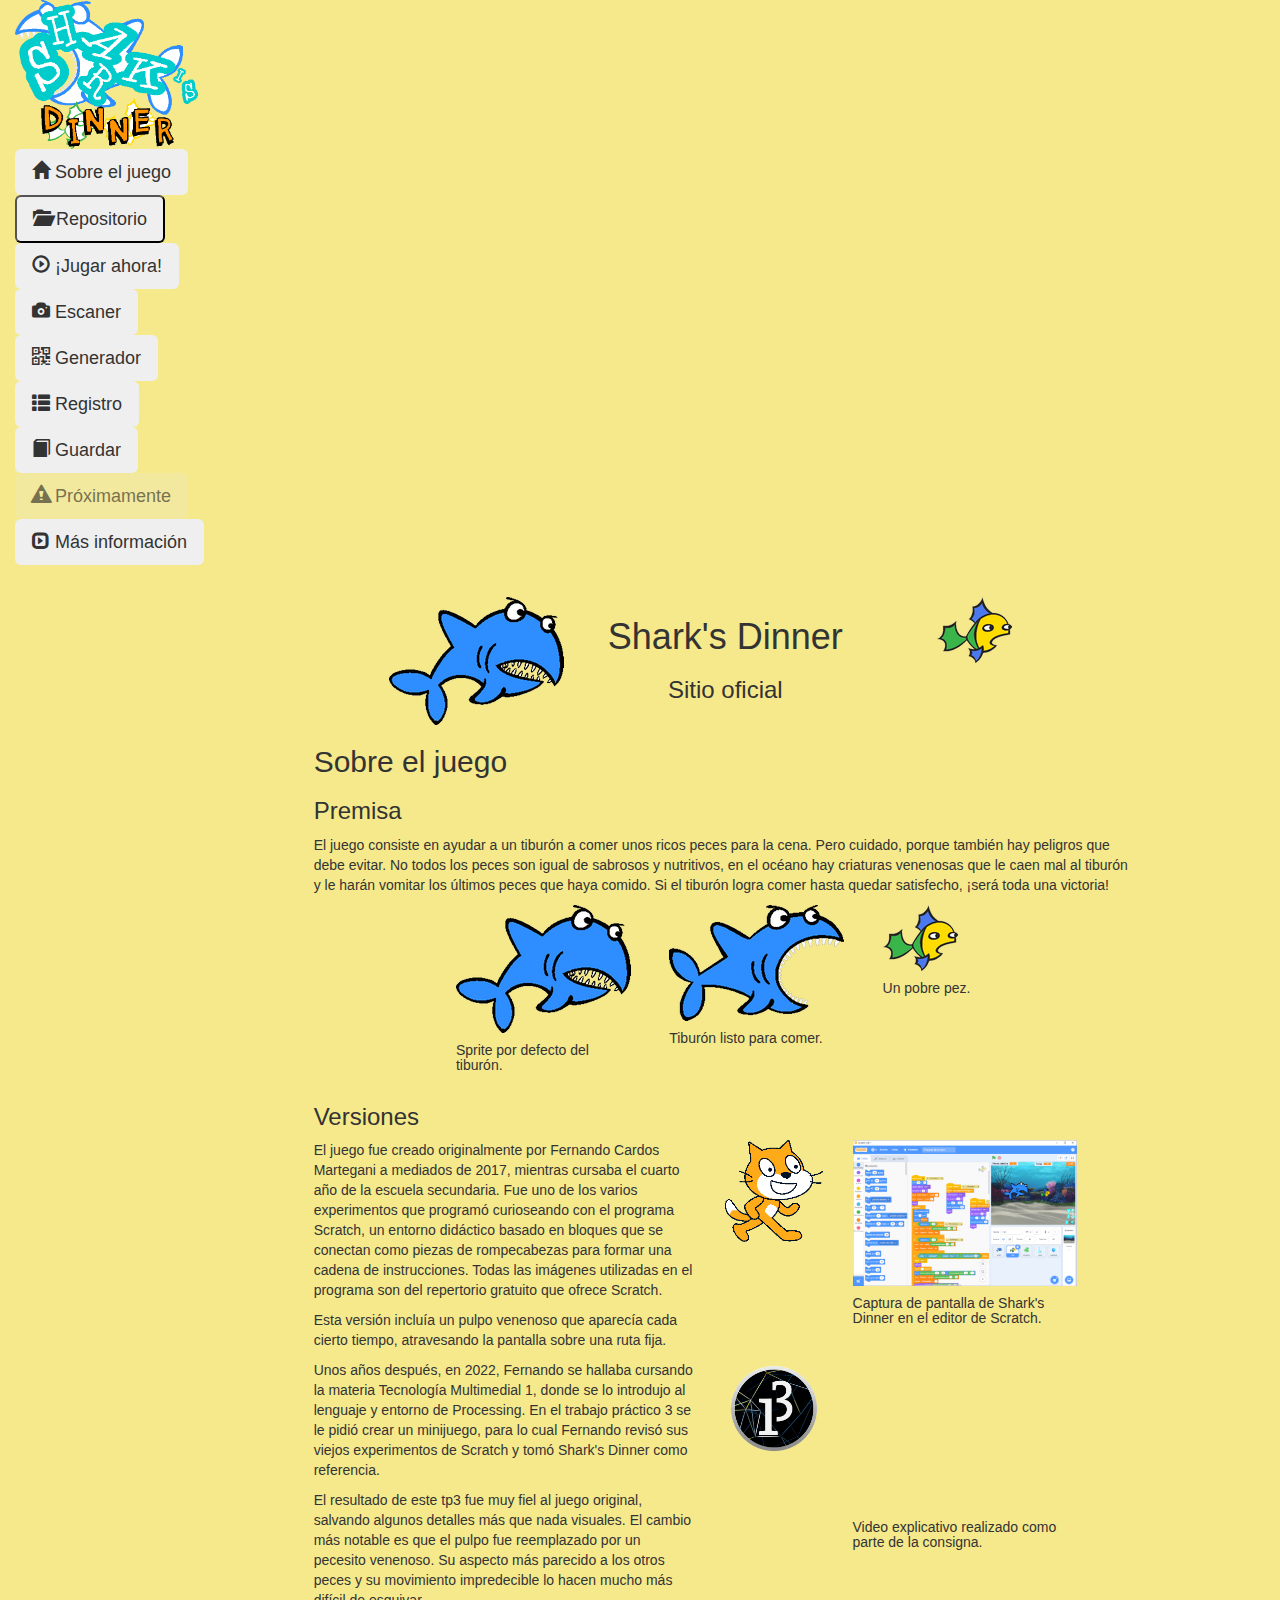
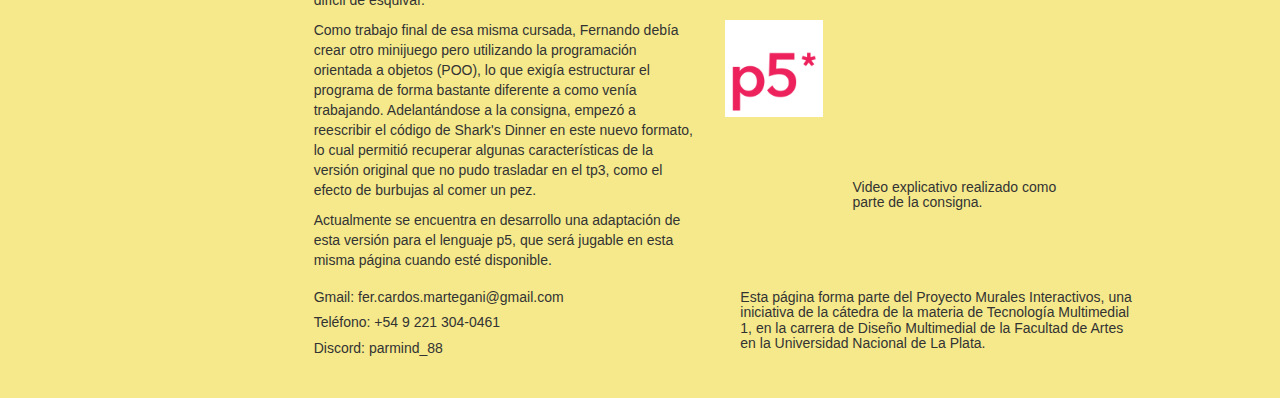
<file: index.html>
<!doctype html>
<html lang="en">
  <head>
    <meta charset="utf-8">
    <meta http-equiv="X-UA-Compatible" content="IE=edge">
    <meta name="viewport" content="width=device-width, initial-scale=1">
    <!-- The above 3 meta tags *must* come first in the head; any other head content must come *after* these tags -->

    <!-- Bootstrap -->
    <link rel="stylesheet" href="https://cdn.jsdelivr.net/npm/bootstrap@3.4.1/dist/css/bootstrap.min.css" integrity="sha384-HSMxcRTRxnN+Bdg0JdbxYKrThecOKuH5zCYotlSAcp1+c8xmyTe9GYg1l9a69psu" crossorigin="anonymous">

    <!-- botones -->
    <script src="./js/index.js"></script>
    
    <!-- estilo -->
    <link rel="stylesheet" href="./styles/index.css" />   <!-- HOJA PERSONALIZADA -->
    <link rel="icon" href="./assets/img/fish-0.png" />
    <title>Shark's Dinner Lite - Home</title>
  </head>


  <body>
    <!-- -------------------------------------------------------------------------------------BARRA LATERAL -->
    <div id="fixed" class="container-fluid visible-lg-block">
      <div class="row">
        <div id="sidebar" class="col-lg-2">
          <div class="imagen">
            <img src="./assets/img/Title.png" alt="Logo del juego" class="img-responsive center-block">
          </div>
          <div class="botones"></div>
        </div>
      </div>
    </div>


    <div id="pagina" class="container-fluid">
      <div class="row">
        <div id="contenido" class="col-lg-10 col-lg-offset-2">
          
          <!-- -------------------------------------------------------------------------------------PORTADA -->
          <div id="portada" class="row">
            <div class="imagen col-sm-3 col-sm-offset-1">
              <img src="./assets/img/shark-0,0.png" alt="Tiburón" class="tiburon img-responsive center-block">
            </div>
            <div id="titulo" class="col-sm-4 text-center">
              <h1>Shark's Dinner</h1>
              <h3>Sitio oficial</h3>
            </div>
            <div class="imagen col-sm-3">
              <img src="./assets/img/fish-0.png" alt="Pez" class="pez img-responsive center-block">
            </div>
          </div>

          <!-- -------------------------------------------------------------------------------------BARRA DE NAVEGACIÓN -->
          <nav id="navbar" class="row hidden-lg">
            <div class="botones"></div>
          </nav>
          
          <div class="separador"></div>

          <!-- -------------------------------------------------------------------------------------SOBRE EL JUEGO -->
          <div id="sobreElJuego">
            <div>
              <h2>Sobre el juego</h2>
            </div>

            <!-- ---------------------------------------------------------------------PREMISA -->
            <div id="premisa">
              <h3>Premisa</h3>
              <p>El juego consiste en ayudar a un tiburón a comer unos ricos peces para la cena. Pero cuidado, porque también hay peligros que debe evitar. No todos los peces son igual de sabrosos y nutritivos, en el océano hay criaturas venenosas que le caen mal al tiburón y le harán vomitar los últimos peces que haya comido. Si el tiburón logra comer hasta quedar satisfecho, ¡será toda una victoria!</p>
              <div class="imagenes row">
                <div class="imagen col-sm-3 col-sm-offset-2 col-xs-12">
                  <img src="./assets/img/shark-0,0.png" alt="Tiburón con boca cerrada">
                  <h5>Sprite por defecto del tiburón.</h5>
                </div>
                <div class="imagen col-sm-3 col-xs-12">
                  <img src="./assets/img/shark-1,0.png" alt="Tiburón con boca abierta">
                  <h5>Tiburón listo para comer.</h5>
                </div>
                <div class="imagen col-sm-2 col-xs-12">
                  <img src="./assets/img/fish-0.png" alt="Pez">
                  <h5>Un pobre pez.</h5>
                </div>
              </div>
            </div>

            <!-- ---------------------------------------------------------------------VIDEOS -->
            <div id="versiones" class="row">
              <div class="col-sm-12">
                <h3>Versiones</h3>
              </div>

              <!-- ---------------------------------------------------------SCRATCH -->
              <div id="scratch" class="col-sm-12 row">
                <div class="texto col-lg-6 col-xs-12">
                  <p>El juego fue creado originalmente por Fernando Cardos Martegani a mediados de 2017, mientras cursaba el cuarto año de la escuela secundaria. Fue uno de los varios experimentos que programó curioseando con el programa Scratch, un entorno didáctico basado en bloques que se conectan como piezas de rompecabezas para formar una cadena de instrucciones. Todas las imágenes utilizadas en el programa son del repertorio gratuito que ofrece Scratch.</p>
                  <p>Esta versión incluía un pulpo venenoso que aparecía cada cierto tiempo, atravesando la pantalla sobre una ruta fija.</p>
                </div>
                <div class="imagenes col-lg-6 col-sm-12 col-xs-12 row">
                  <div class="imagen logo col-sm-4 col-xs-4">
                    <img src="./assets/img/logo-scratch.png" alt="Logo de Scratch" class="img-responsive">
                  </div>
                  <div class="imagen frame col-sm-8 col-xs-8">
                    <img src="./assets/img/screen-scratch.png" alt="Captura de pantalla de Scratch" class="img-responsive">
                    <h5>Captura de pantalla de Shark's Dinner en el editor de Scratch.</h5>
                  </div>
                </div>
              </div>

              <!-- ---------------------------------------------------------PROCESSING TP3 -->
              <div id="processing3" class="version col-sm-12 row">
                <div class="texto col-lg-6 col-xs-12">
                  <p>Unos años después, en 2022, Fernando se hallaba cursando la materia Tecnología Multimedial 1, donde se lo introdujo al lenguaje y entorno de Processing. En el trabajo práctico 3 se le pidió crear un minijuego, para lo cual Fernando revisó sus viejos experimentos de Scratch y tomó Shark's Dinner como referencia.</p>
                  <p>El resultado de este tp3 fue muy fiel al juego original, salvando algunos detalles más que nada visuales. El cambio más notable es que el pulpo fue reemplazado por un pecesito venenoso. Su aspecto más parecido a los otros peces y su movimiento impredecible lo hacen mucho más difícil de esquivar.</p>
                </div>
                <div class="imagenes col-lg-6 col-sm-12 col-xs-12 row">
                  <div class="imagen logo col-sm-4 col-xs-4">
                    <img src="./assets/img/logo-processing.png" alt="Logo de Processing" class="img-responsive">
                  </div>
                  <div class="imagen frame col-sm-8 col-xs-8">
                    <iframe src="https://www.youtube.com/embed/OBnCmYPVv04" frameborder="0" allowfullscreen class="img-responsive"></iframe>
                    <h5>Video explicativo realizado como parte de la consigna.</h5>
                  </div>
                </div>
              </div>

              <!-- ---------------------------------------------------------PROCESSING TP5 -->
              <div id="processing5" class="version col-sm-12 row">
                <div class="texto col-lg-6 col-xs-12">
                  <p>Como trabajo final de esa misma cursada, Fernando debía crear otro minijuego pero utilizando la programación orientada a objetos (POO), lo que exigía estructurar el programa de forma bastante diferente a como venía trabajando. Adelantándose a la consigna, empezó a reescribir el código de Shark's Dinner en este nuevo formato, lo cual permitió recuperar algunas características de la versión original que no pudo trasladar en el tp3, como el efecto de burbujas al comer un pez.</p>
                  <p>Actualmente se encuentra en desarrollo una adaptación de esta versión para el lenguaje p5, que será jugable en esta misma página cuando esté disponible.</p>
                </div>
                <div class="imagenes col-lg-6 col-sm-12 col-xs-12 row">
                  <div class="imagen logo col-sm-4 col-xs-4">
                    <img src="./assets/img/logo-p5.png" alt="Logo de p5" class="img-responsive">
                  </div>
                  <div class="imagen frame col-sm-8 col-xs-8">
                    <iframe src="https://www.youtube.com/embed/NI2I05LRbY4" frameborder="0" allowfullscreen class="img-responsive"></iframe>
                    <h5>Video explicativo realizado como parte de la consigna.</h5>
                  </div>
                </div>
              </div>
            </div>
            
            <!-- -------------------------------------------------------------------------------------FOOTER -->
            <div class="separador"></div>

            <footer id="footer" class="row">
              <div id="contacto" class="col-sm-6 col-xs-12">
                <h5> Gmail: fer.cardos.martegani@gmail.com </h5>
                <h5> Teléfono: +54 9 221 304-0461 </h5>
                <h5> Discord: parmind_88 </h5>
              </div>
              <div class="col-sm-6 col-xs-12">
                <h5>Esta página forma parte del Proyecto Murales Interactivos, una iniciativa de la cátedra de la materia de Tecnología Multimedial 1, en la carrera de Diseño Multimedial de la Facultad de Artes en la Universidad Nacional de La Plata.</h5>
              </div>
            </footer>
          </div>
        </div>
      </div>
    </div>


    <!-- botones -->
    <script src="./js/index.js"></script>


    <!-- jQuery (necessary for Bootstrap's JavaScript plugins) -->
    <script src="https://code.jquery.com/jquery-1.12.4.min.js" integrity="sha384-nvAa0+6Qg9clwYCGGPpDQLVpLNn0fRaROjHqs13t4Ggj3Ez50XnGQqc/r8MhnRDZ" crossorigin="anonymous"></script>
    <!-- Include all compiled plugins (below), or include individual files as needed -->
    <script src="https://cdn.jsdelivr.net/npm/bootstrap@3.4.1/dist/js/bootstrap.min.js" integrity="sha384-aJ21OjlMXNL5UyIl/XNwTMqvzeRMZH2w8c5cRVpzpU8Y5bApTppSuUkhZXN0VxHd" crossorigin="anonymous"></script>
  </body>
</html>
</file>
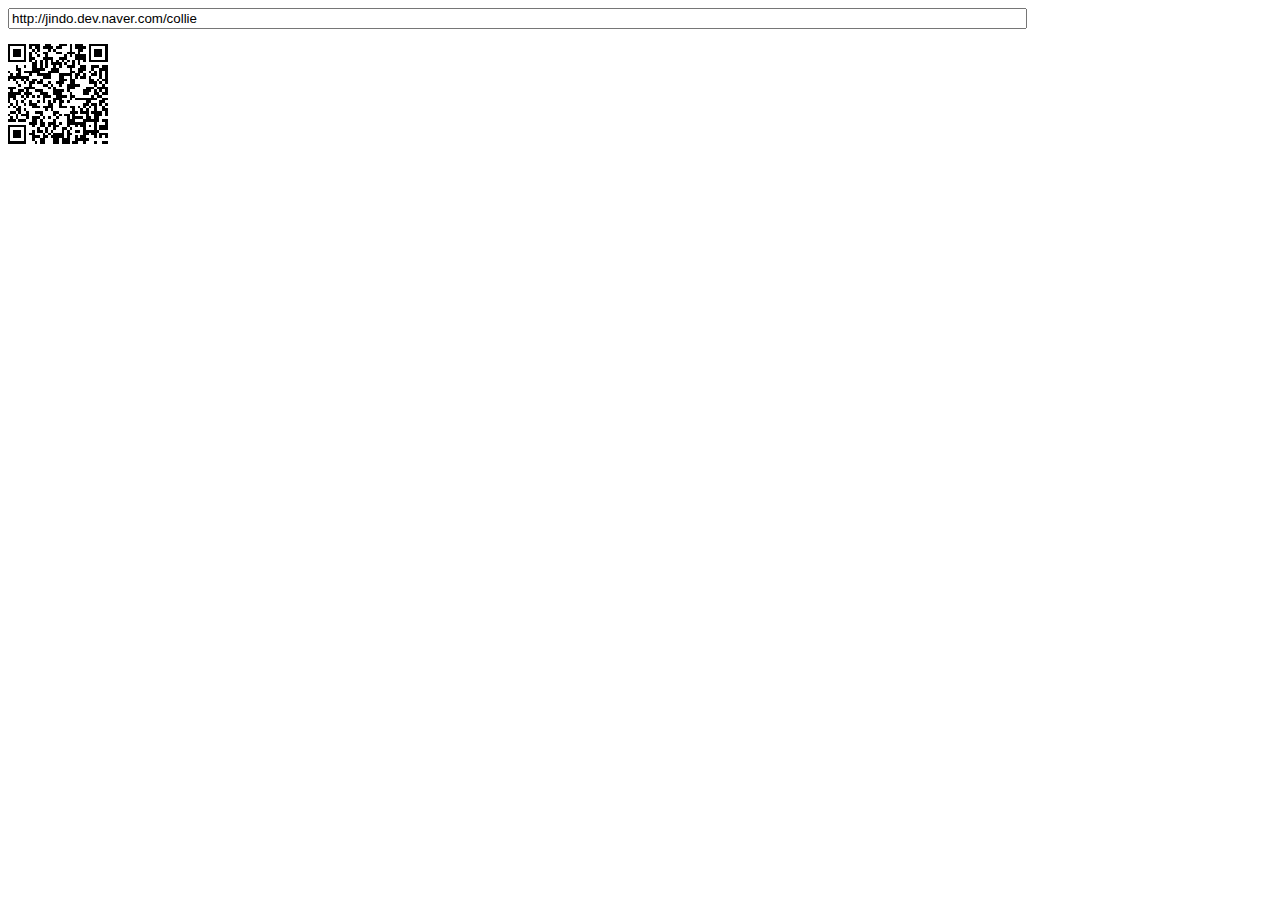
<file: libraries/davidshimjs-qrcodejs-04f46c6/index.html>
<!DOCTYPE html PUBLIC "-//W3C//DTD XHTML 1.0 Transitional//EN" "http://www.w3.org/TR/xhtml1/DTD/xhtml1-transitional.dtd">
<html xmlns="http://www.w3.org/1999/xhtml" xml:lang="ko" lang="ko">
<head>
<title>Cross-Browser QRCode generator for Javascript</title>
<meta http-equiv="Content-Type" content="text/html; charset=UTF-8" />
<meta name="viewport" content="width=device-width,initial-scale=1,user-scalable=no" />
<script type="text/javascript" src="jquery.min.js"></script>
<script type="text/javascript" src="qrcode.js"></script>
</head>
<body>
<input id="text" type="text" value="http://jindo.dev.naver.com/collie" style="width:80%" /><br />
<div id="qrcode" style="width:100px; height:100px; margin-top:15px;"></div>

<script type="text/javascript">
var qrcode = new QRCode(document.getElementById("qrcode"), {
	width : 100,
	height : 100
});

function makeCode () {		
	var elText = document.getElementById("text");
	
	if (!elText.value) {
		alert("Input a text");
		elText.focus();
		return;
	}
	
	qrcode.makeCode(elText.value);
}

makeCode();

$("#text").
	on("blur", function () {
		makeCode();
	}).
	on("keydown", function (e) {
		if (e.keyCode == 13) {
			makeCode();
		}
	});
</script>
</body>
</file>
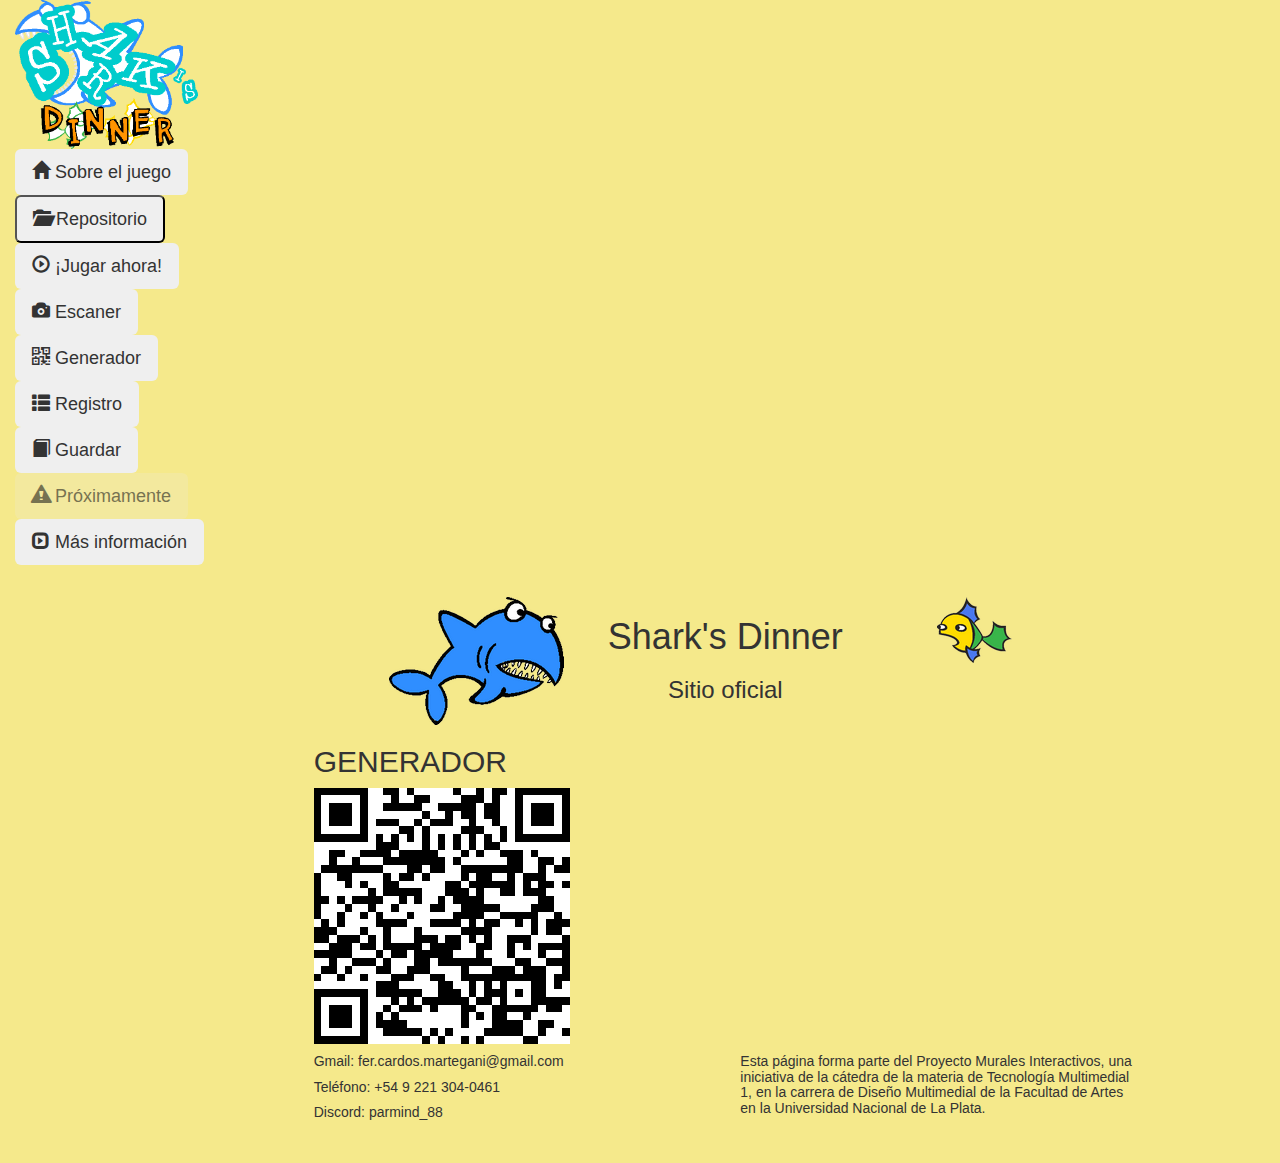
<file: generador.html>
<!DOCTYPE html>
<html lang="en">
  <head>
    <meta charset="utf-8" />
    <meta http-equiv="X-UA-Compatible" content="IE=edge">
    <meta name="viewport" content="width=device-width, initial-scale=1">
    <!-- The above 3 meta tags *must* come first in the head; any other head content must come *after* these tags -->

    <!-- Bootstrap -->
    <link rel="stylesheet" href="https://cdn.jsdelivr.net/npm/bootstrap@3.4.1/dist/css/bootstrap.min.css" integrity="sha384-HSMxcRTRxnN+Bdg0JdbxYKrThecOKuH5zCYotlSAcp1+c8xmyTe9GYg1l9a69psu" crossorigin="anonymous">

    <!-- botones -->
    <script src="./js/index.js"></script>
    
    <!-- estilo -->
    <link rel="stylesheet" type="text/css" href="styles/index.css">
    <link rel="icon" href="./assets/img/fish-0.png" />
    <title>Shark's Dinner generador</title>
  </head>

  <body>
    <!-- -------------------------------------------------------------------------------------BARRA LATERAL -->
    <div id="fixed" class="container-fluid visible-lg-block">
      <div class="row">
        <div id="sidebar" class="col-lg-2">
          <div class="imagen">
            <img src="./assets/img/Title.png" alt="Logo del juego" class="img-responsive center-block">
          </div>
          <div class="botones"></div>
        </div>
      </div>
    </div>


    <div id="pagina" class="container-fluid">
      <div class="row">
        <div id="contenido" class="col-lg-10 col-lg-offset-2">
          
          <!-- -------------------------------------------------------------------------------------PORTADA -->
          <div id="portada" class="row">
            <div class="imagen col-sm-3 col-sm-offset-1">
              <img src="./assets/img/shark-0,0.png" alt="Tiburón" class="tiburon img-responsive center-block">
            </div>
            <div id="titulo" class="col-sm-4 text-center">
              <h1>Shark's Dinner</h1>
              <h3>Sitio oficial</h3>
            </div>
            <div class="imagen col-sm-3">
              <img src="./assets/img/fish-1.png" alt="Pez" class="pez img-responsive center-block">
            </div>
          </div>

          <!-- -------------------------------------------------------------------------------------BARRA DE NAVEGACIÓN -->
          <nav id="navbar" class="row hidden-lg">
            <div class="botones"></div>
          </nav>

          <div class="separador"></div>

          <!-- -------------------------------------------------------------------------------------ESCANER -->
          <div id="generador">
            <div>
              <h2>GENERADOR</h2>
            </div>
            <div id="qrcode"></div>
          </div>
          
          <!-- -------------------------------------------------------------------------------------FOOTER -->
          <div class="separador"></div>

          <footer id="footer" class="row">
            <div id="contacto" class="col-sm-6 col-xs-12">
              <h5> Gmail: fer.cardos.martegani@gmail.com </h5>
              <h5> Teléfono: +54 9 221 304-0461 </h5>
              <h5> Discord: parmind_88 </h5>
            </div>
            <div class="col-sm-6 col-xs-12">
              <h5>Esta página forma parte del Proyecto Murales Interactivos, una iniciativa de la cátedra de la materia de Tecnología Multimedial 1, en la carrera de Diseño Multimedial de la Facultad de Artes en la Universidad Nacional de La Plata.</h5>
            </div>
          </footer>
        </div>
      </div>
    </div>
    

    <!-- LIBRERÍA GENERADOR -->
    <script src="./libraries/davidshimjs-qrcodejs-04f46c6/jquery.min.js" type="text/javascript"></script>
    <script src="./libraries/davidshimjs-qrcodejs-04f46c6/qrcode.js" type="text/javascript"></script>
    <script>
      new QRCode(document.getElementById("qrcode"), "https://youtu.be/dQw4w9WgXcQ");
    </script>

    <!-- jQuery (necessary for Bootstrap's JavaScript plugins) -->
    <script src="https://code.jquery.com/jquery-1.12.4.min.js" integrity="sha384-nvAa0+6Qg9clwYCGGPpDQLVpLNn0fRaROjHqs13t4Ggj3Ez50XnGQqc/r8MhnRDZ" crossorigin="anonymous"></script>
    <!-- Include all compiled plugins (below), or include individual files as needed -->
    <script src="https://cdn.jsdelivr.net/npm/bootstrap@3.4.1/dist/js/bootstrap.min.js" integrity="sha384-aJ21OjlMXNL5UyIl/XNwTMqvzeRMZH2w8c5cRVpzpU8Y5bApTppSuUkhZXN0VxHd" crossorigin="anonymous"></script>
  </body>
</html>
</file>
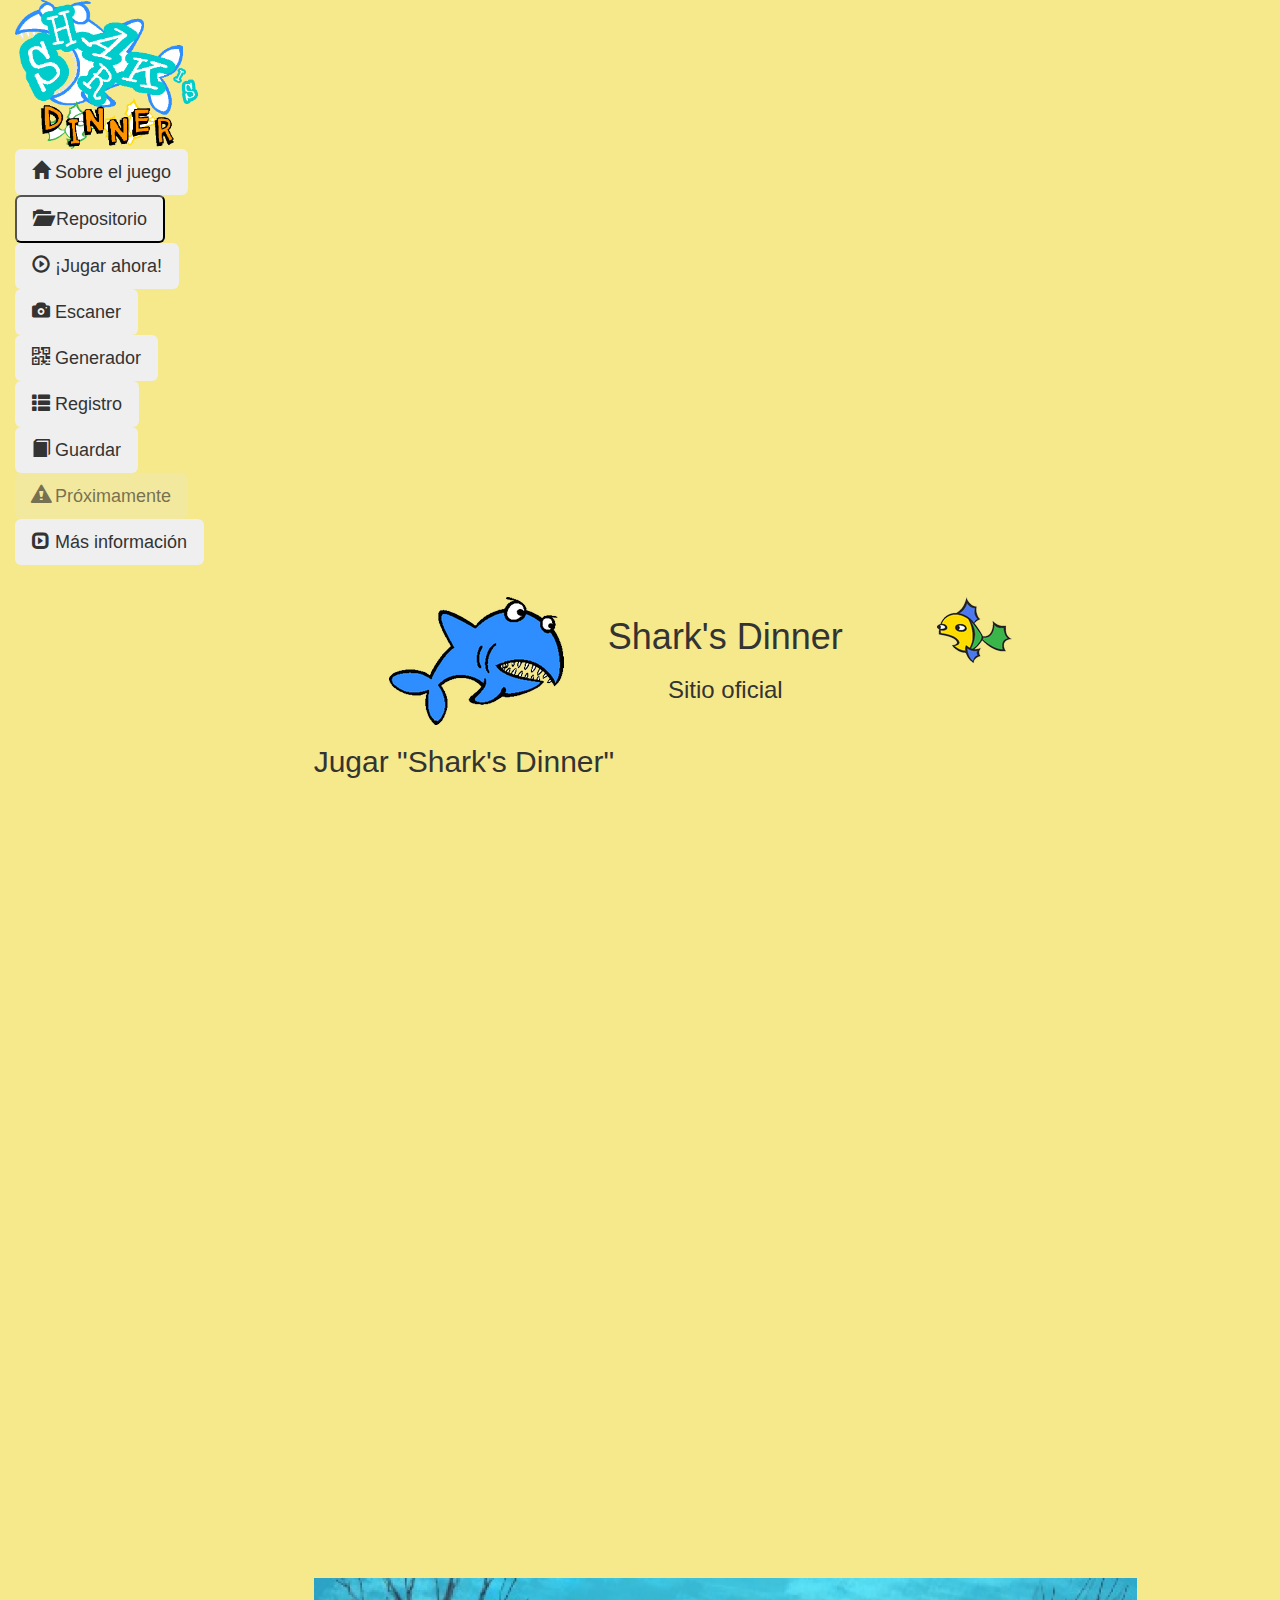
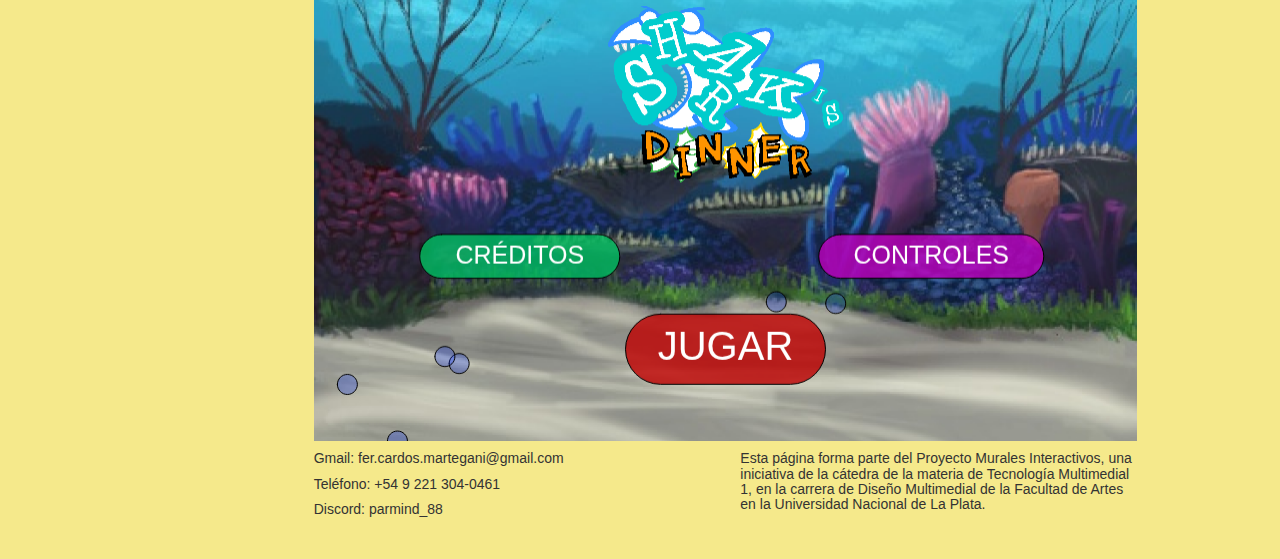
<file: jugable.html>
<!DOCTYPE html>
<html lang="en">
  <head>
    <meta charset="utf-8" />
    <meta http-equiv="X-UA-Compatible" content="IE=edge">
    <meta name="viewport" content="width=device-width, initial-scale=1">
    <!-- The above 3 meta tags *must* come first in the head; any other head content must come *after* these tags -->

    <!-- Bootstrap -->
    <link rel="stylesheet" href="https://cdn.jsdelivr.net/npm/bootstrap@3.4.1/dist/css/bootstrap.min.css" integrity="sha384-HSMxcRTRxnN+Bdg0JdbxYKrThecOKuH5zCYotlSAcp1+c8xmyTe9GYg1l9a69psu" crossorigin="anonymous">

    <!-- botones -->
    <script src="./js/index.js"></script>
    
    <!-- estilo -->
    <link rel="stylesheet" type="text/css" href="styles/index.css">
    <link rel="stylesheet" type="text/css" href="styles/jugable.css">
    <link rel="icon" href="./assets/img/fish-0.png" />
    <title>Shark's Dinner jugable</title>
  </head>

  <body>
    <!-- -------------------------------------------------------------------------------------BARRA LATERAL -->
    <div id="fixed" class="container-fluid visible-lg-block">
      <div class="row">
        <div id="sidebar" class="col-lg-2">
          <div class="imagen">
            <img src="./assets/img/Title.png" alt="Logo del juego" class="img-responsive center-block">
          </div>
          <div class="botones"></div>
        </div>
      </div>
    </div>


    <div id="pagina" class="container-fluid">
      <div class="row">
        <div id="contenido" class="col-lg-10 col-lg-offset-2">
          
          <!-- -------------------------------------------------------------------------------------PORTADA -->
          <div id="portada" class="row">
            <div class="imagen col-sm-3 col-sm-offset-1">
              <img src="./assets/img/shark-0,0.png" alt="Tiburón" class="tiburon img-responsive center-block">
            </div>
            <div id="titulo" class="col-sm-4 text-center">
              <h1>Shark's Dinner</h1>
              <h3>Sitio oficial</h3>
            </div>
            <div class="imagen col-sm-3">
              <img src="./assets/img/fish-1.png" alt="Pez" class="pez img-responsive center-block">
            </div>
          </div>

          <!-- -------------------------------------------------------------------------------------BARRA DE NAVEGACIÓN -->
          <nav id="navbar" class="row hidden-lg">
            <div class="botones"></div>
          </nav>

          <div class="separador"></div>

          <!-- -------------------------------------------------------------------------------------Jugar -->
          <div id="jugable">
            <div>
              <h2>Jugar "Shark's Dinner"</h2>
            </div>
            <div id="canvas"> <!-- canvas --> </div>
          </div>
          
          <!-- -------------------------------------------------------------------------------------FOOTER -->
          <div class="separador"></div>

          <footer id="footer" class="row">
            <div id="contacto" class="col-sm-6 col-xs-12">
              <h5> Gmail: fer.cardos.martegani@gmail.com </h5>
              <h5> Teléfono: +54 9 221 304-0461 </h5>
              <h5> Discord: parmind_88 </h5>
            </div>
            <div class="col-sm-6 col-xs-12">
              <h5>Esta página forma parte del Proyecto Murales Interactivos, una iniciativa de la cátedra de la materia de Tecnología Multimedial 1, en la carrera de Diseño Multimedial de la Facultad de Artes en la Universidad Nacional de La Plata.</h5>
            </div>
          </footer>
        </div>
      </div>
    </div>

    <!-- p5 -->
    <script src="libraries/p5.min.js"></script>
    <script src="libraries/p5.sound.min.js"></script>
    
    <script src="js/jugable.js"></script>
    <script src="js/personajes.js"></script>
    <script src="js/interfaz.js"></script>

    <!-- jQuery (necessary for Bootstrap's JavaScript plugins) -->
    <script src="https://code.jquery.com/jquery-1.12.4.min.js" integrity="sha384-nvAa0+6Qg9clwYCGGPpDQLVpLNn0fRaROjHqs13t4Ggj3Ez50XnGQqc/r8MhnRDZ" crossorigin="anonymous"></script>
    <!-- Include all compiled plugins (below), or include individual files as needed -->
    <script src="https://cdn.jsdelivr.net/npm/bootstrap@3.4.1/dist/js/bootstrap.min.js" integrity="sha384-aJ21OjlMXNL5UyIl/XNwTMqvzeRMZH2w8c5cRVpzpU8Y5bApTppSuUkhZXN0VxHd" crossorigin="anonymous"></script>
  </body>
</html>
</file>
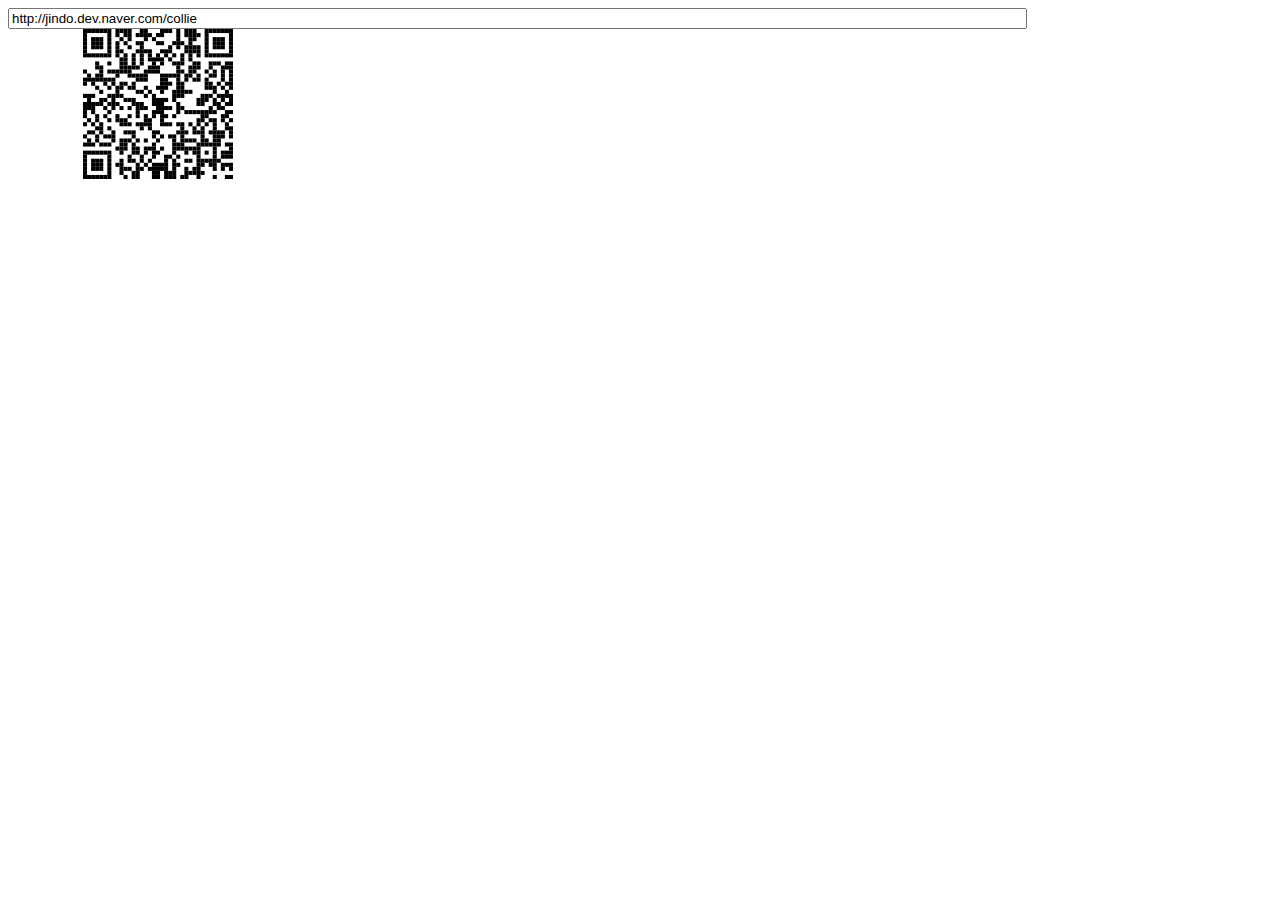
<file: libraries/davidshimjs-qrcodejs-04f46c6/index-svg.html>
<!DOCTYPE html PUBLIC "-//W3C//DTD XHTML 1.0 Transitional//EN" "http://www.w3.org/TR/xhtml1/DTD/xhtml1-transitional.dtd">
<html xmlns="http://www.w3.org/1999/xhtml" xml:lang="ko" lang="ko">
  <head>
    <title>Cross-Browser QRCode generator for Javascript</title>
    <meta http-equiv="Content-Type" content="text/html; charset=UTF-8" />
    <meta name="viewport" content="width=device-width,initial-scale=1,user-scalable=no" />
    <script type="text/javascript" src="jquery.min.js"></script>
    <script type="text/javascript" src="qrcode.js"></script>
  </head>
  <body>
  <input id="text" type="text" value="http://jindo.dev.naver.com/collie" style="width:80%" />
  <svg xmlns="http://www.w3.org/2000/svg" xmlns:xlink="http://www.w3.org/1999/xlink">
    <g id="qrcode"/>
  </svg>
  <script type="text/javascript">
  var qrcode = new QRCode(document.getElementById("qrcode"), {
      width : 100,
      height : 100,
      useSVG: true
  });

  function makeCode () {		
      var elText = document.getElementById("text");

      if (!elText.value) {
          alert("Input a text");
          elText.focus();
          return;
      }

      qrcode.makeCode(elText.value);
  }

  makeCode();

  $("#text").
      on("blur", function () {
          makeCode();
      }).
      on("keydown", function (e) {
          if (e.keyCode == 13) {
              makeCode();
          }
      });
    </script>
  </body>
</html>
</file>
<file: styles/index.css>
html,
body {
  overflow-x: hidden;

  background-color: #f5e98b;
}
h1,
h2,
h3,
h4,
h5,
h6,
a,
p {
  font-family: "Darumadrop One", sans-serif;
  font-weight: 400;
  font-style: normal;
}

#pagina {
  margin: 32px 10vw;

  display: flex;
  flex-direction: column;
  justify-content: space-between;
  align-items: center;
}

#reader {
  margin: 16px 0px;
}

#contenedorQR {
  display: flex;
  flex-direction: column;
  justify-content: space-between;
  align-items: center;
}

.contenedorTexto {
  margin: 16px;

  display: flex;
  flex-direction: column;
  justify-content: space-between;
  align-items: baseline;
}

.customButton {
  margin: 6px 10vw;
  padding: 14px;

  background-color: #ff8181;
  border: 2px solid black;
  border-radius: 24px;
}
.customButton:hover {
  background-color: #ffb3b3;
}

.flex {
  display: flex;
  flex-direction: column;
  justify-content: space-between;
  align-items: center;
}
#buttonContainer {
  display: flex;
  flex-direction: column; /* Por defecto en columna */
  justify-content: center;
  align-items: center;
  margin: 16px 0; /* Ajusta el margen según sea necesario */
}
@media (max-width:500px) {
  html,
body {
  overflow-x: hidden;
  overflow-y: hidden;

  background-color: #f5e98b;
}

.customButton {
  margin: 5px 10vw;
  padding: 0px 35px 8px 35px;
  background-color: #ff8181;
  border: 2px solid black;
  border-radius: 24px;
}
.customButton:hover {
  background-color: #ffb3b3;
}
  
}
@media (min-width:500px)and (max-width: 560px) {
  html,
body {
  overflow-x: hidden;
  overflow-y: hidden;

  background-color: #f5e98b;
}
h1,h2,h3,p{
  margin: 0px;
}
h4{margin: 2px;}
.customButton {
  margin: 5px 10vw;
  padding: 0px 35px 8px 35px;
  background-color: #ff8181;
  border: 2px solid black;
  border-radius: 24px;
}
.customButton:hover {
  background-color: #ffb3b3;
}
  
}
@media(min-width:1020px) {
 html, body {
    overflow-x: hidden;
  
    background-color: #f5e98b;
  }
  #buttonContainer {
    flex-direction: row;
    justify-content: center;
    align-items: center;
    margin-top: 0px;
}


  #botonDejarNota {
    margin: 0px 50px;
    padding: 4px 62px;
}
  #botonVolver {
    margin: 0px 10px;
    padding: 13px 44px;
}

}

@media (max-width:380px) {

h1,h2,h3,p{
  margin: 0px;
}
h4{margin: 2px;}}
</file>
<file: styles/jugable.css>
/*--------------------------------------------------------------------------CANVAS p5 */
#canvas {
  width: 100%;
  height: auto;
  margin-top: 80rem;

  display: flex;
  flex-direction: row;
  justify-content: start;
  align-items: start;

  position: relative;
}
canvas {
  display: block;
  position: relative;
}

#falseForm {
  margin: 2%;
}
</file>
